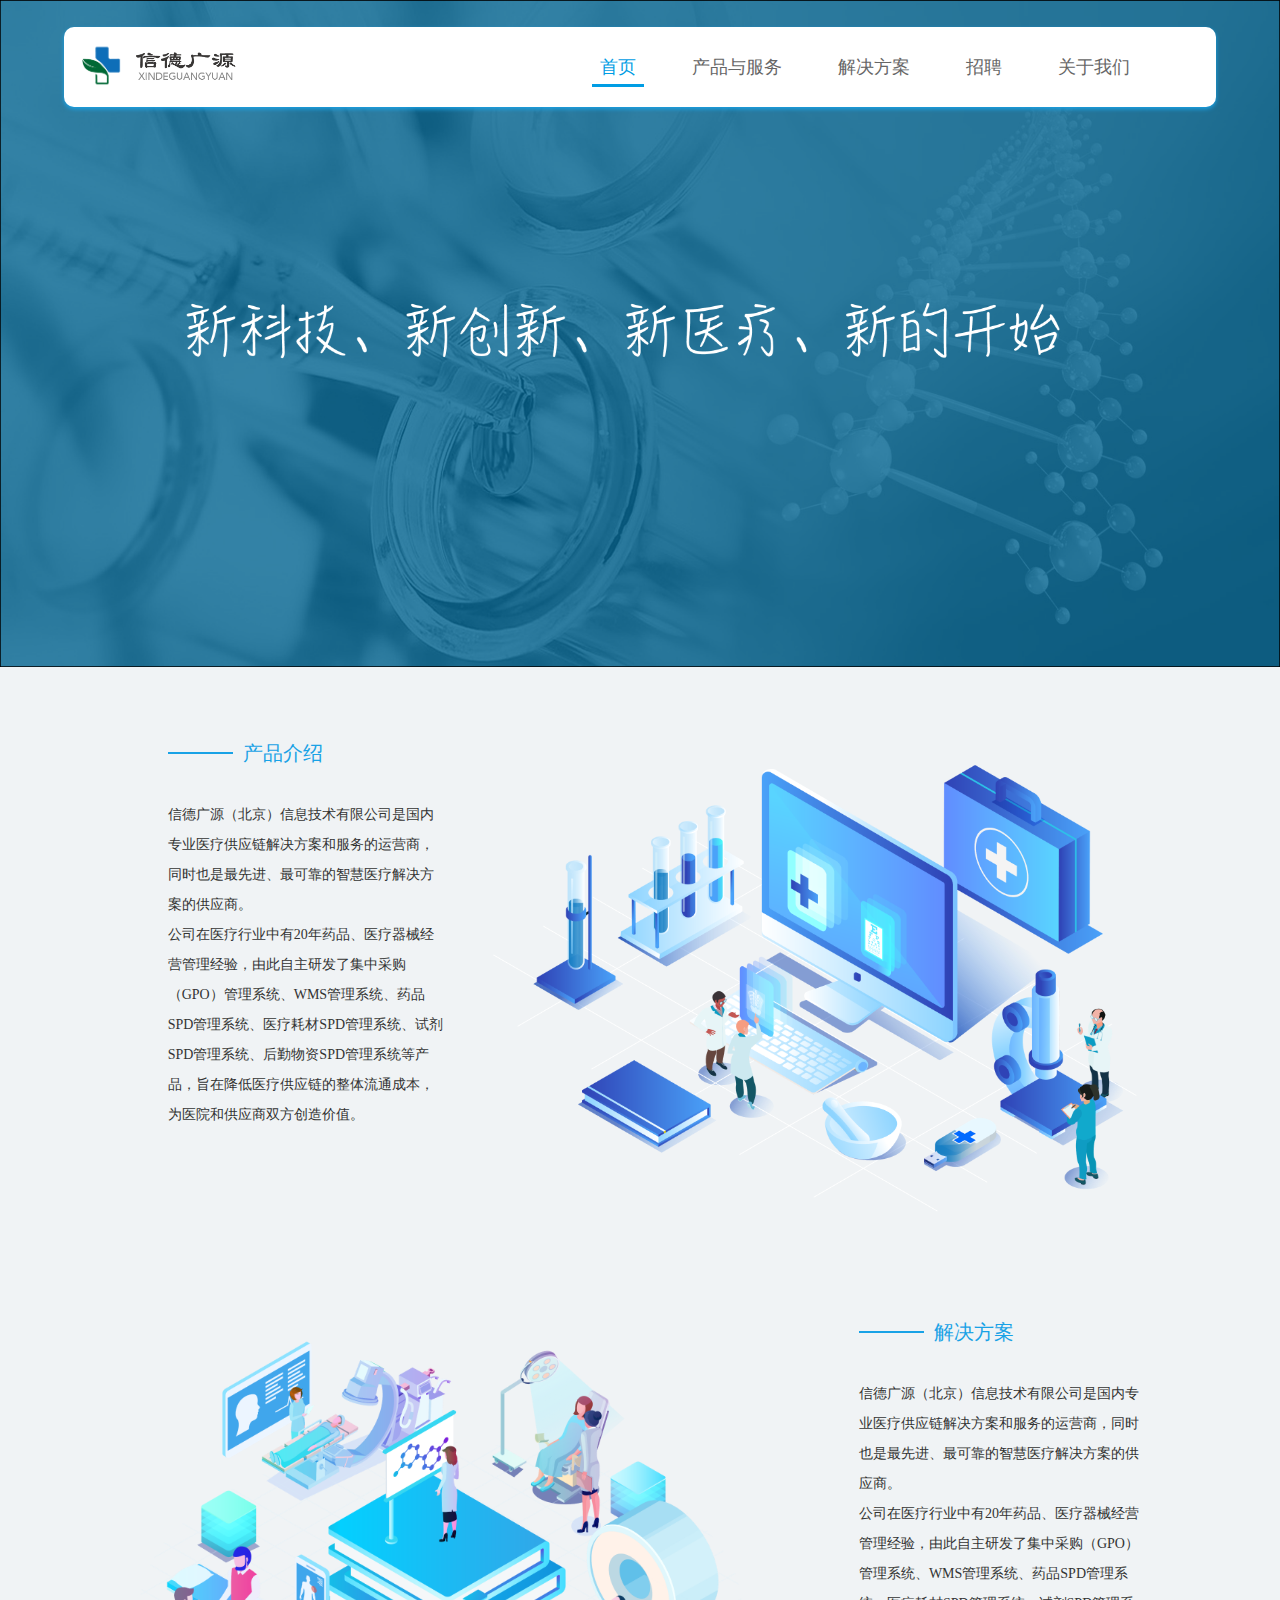
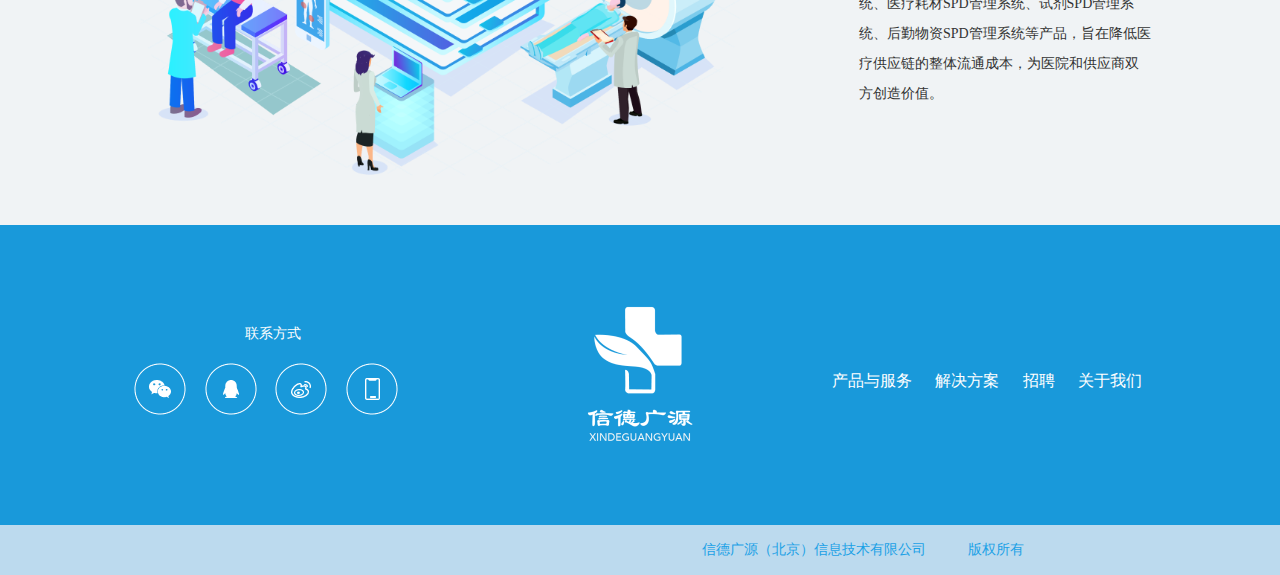
<file: html/index.html>
<!DOCTYPE html>
<html>
<head>
	<meta http-equiv="content-type" content="text/html; charset=UTF-8">
	<title>信德广源官网</title>
	<link href="../images/logo-ww.png" rel="SHORTCUT ICON" />
	<link rel="stylesheet" type="text/css" href="../css/common.css">
	<link rel="stylesheet" type="text/css" href="../css/index.css">
	<script type="text/javascript" src="../js/jquery.min.js"></script>
	<script type="text/javascript" src="../js/common.js"></script>
	<script type="text/javascript" src="../js/index.js"></script>
</head>
<body>
	<div class="common">
		<!-- banner -->
		<div class="index-banner">
			<img class="common-banner-logo" src="../images/banner.png">

			<div class="common-nav">
				<div class="common-nav-wwwlogo">
					<img src="../images/www-logo.png">
				</div>
				<div class="common-nav-logo">
					<!-- <img src="../images/logo-11@2x.png"> -->
					<img class="common-nav-logo-ww" src="../images/logo-ww.png">
					<img class="common-nav-logo-text" src="../images/logo-text.png">
				</div>
				
				<div class="common-nav-cont">
					<a class="common-nav-tip common-nav-tip--avtive" onclick="navClick(1)">首页</a>
					<span class="common-nav-tip productServices-nav" onclick="navClick(2)">
						<span>产品与服务</span>
						<ul class="productServices-list  productServices-list1">
							<li class="productServices-list-item">
								<a onclick="navClick(21)">医疗物资管理系统(SPD)</a>
							</li>
							<li class="productServices-list-item productServices-wuzhi">
								<a onclick="navClick(22)">物资供应链管理系统(GPO)</a>
							</li>
						</ul>
					</span>
					<span class="common-nav-tip productServices-nav" onclick="navClick(3)">
						<span>解决方案</span>
						<ul class="productServices-list productServices-list2">
							<li class="productServices-list-item">
								<a href="solution.html">数据分析方案</a>
							</li>
							<li class="productServices-list-item">
								<a href="yiSolution.html">一站式解决方案</a>
							</li>
							<li class="productServices-list-item">
								<a href="gongSolution.html">供应链平台解决方案</a>
							</li>
						</ul>
					</span>
					<a class="common-nav-tip" onclick="navClick(4)">招聘</a>
					<a class="common-nav-tip" onclick="navClick(5)">关于我们</a>
					<div style="clear: both;"></div>
				</div>
				<div style="clear: both;"></div>
			</div>
		</div>

		<!-- 内容部分 -->
		<div class="index-center">
			<div class="index-center-all" id="circle">
				<div class="top top-section-blur">
	        	<span class="is-bg"></span>

	      </div>
				<div class="index-center-top">
					<div class="index-center-left">
						<div class="index-center-left-titie"><span></span><b>产品介绍</b></div>
						<div>
							信德广源（北京）信息技术有限公司是国内专业医疗供应链解决方案和服务的运营商，同时也是最先进、最可靠的智慧医疗解决方案的供应商。
						</div>
						<div>
							公司在医疗行业中有20年药品、医疗器械经营管理经验，由此自主研发了集中采购（GPO）管理系统、WMS管理系统、药品SPD管理系统、医疗耗材SPD管理系统、试剂SPD管理系统、后勤物资SPD管理系统等产品，旨在降低医疗供应链的整体流通成本，为医院和供应商双方创造价值。
						</div>
					</div>
					<div class="index-center-right">
						<img src="../images/ing2.png">
					</div>

					<div style="clear: both;"></div>
				</div>
			
				<div class="index-center-top index-center-top2">
					<div class="index-center-right index-center-right2">
						<img src="../images/ing1.png">
					</div>

					<div class="index-center-left index-center-left2">
						<div class="index-center-left-titie"><span></span><b>解决方案</b></div>
						<div>
							信德广源（北京）信息技术有限公司是国内专业医疗供应链解决方案和服务的运营商，同时也是最先进、最可靠的智慧医疗解决方案的供应商。
						</div>
						<div>
							公司在医疗行业中有20年药品、医疗器械经营管理经验，由此自主研发了集中采购（GPO）管理系统、WMS管理系统、药品SPD管理系统、医疗耗材SPD管理系统、试剂SPD管理系统、后勤物资SPD管理系统等产品，旨在降低医疗供应链的整体流通成本，为医院和供应商双方创造价值。
						</div>
					</div>
					
					<div style="clear: both;"></div>
				</div>
			</div>
		<!-- 	<div class="infiltration-canvas" id="js-infiltration-canvas">
				<canvas width="1519.2" height="3279.16" style="width: 1519.2px; height: 3279.16px; opacity: 0.3;"></canvas>
			</div> -->
		</div>

		<!-- 页脚 -->
		<div class="common-contact">
			<div class="common-contact-left">
				<div class="common-contact-left-all">
					<div>联系方式</div>
					<img src="../images/wx.png" style="margin-left: 6px;">
					<img src="../images/qq.png">
					<img src="../images/wb.png">
					<img src="../images/sj.png">
				</div>
			
			</div>
			<div class="common-contact-center">
				<img src="../images/logo-12.png">
			</div>
			<div class="common-contact-right">
				<a class="common-contact-right-text" href="productServices.html">产品与服务</a>
				<a class="common-contact-right-text" href="solution.html">解决方案</a>
				<a class="common-contact-right-text" href="recruit.html">招聘</a>
				<a class="common-contact-right-text" href="aboutUs.html">关于我们</a>
			</div>
		</div>

		<div class="common-footer">
			<div class="common-footer-cont">信德广源（北京）信息技术有限公司<span style="visibility: hidden;">隱藏字</span>版权所有</div>
		</div>
	</div>
</body>
<script type="text/javascript">

 //获取按钮,  跟踪鼠标光标的移动位置。
   document.querySelector('#circle').onmousemove = (e) => {
      /* const x = e.pageX - e.target.offsetLeft
       const y = e.pageY - e.target.offsetTop
       // 设置属性  声明变量 在 css中  通过 var(定义变量名) 来使用
       e.target.style.setProperty('--x', x +'px')
       e.target.style.setProperty('--y', `${ y }px`)*/
       $('.top-section-blur').addClass('is-shown')
      
   }

</script>
</html>
</file>
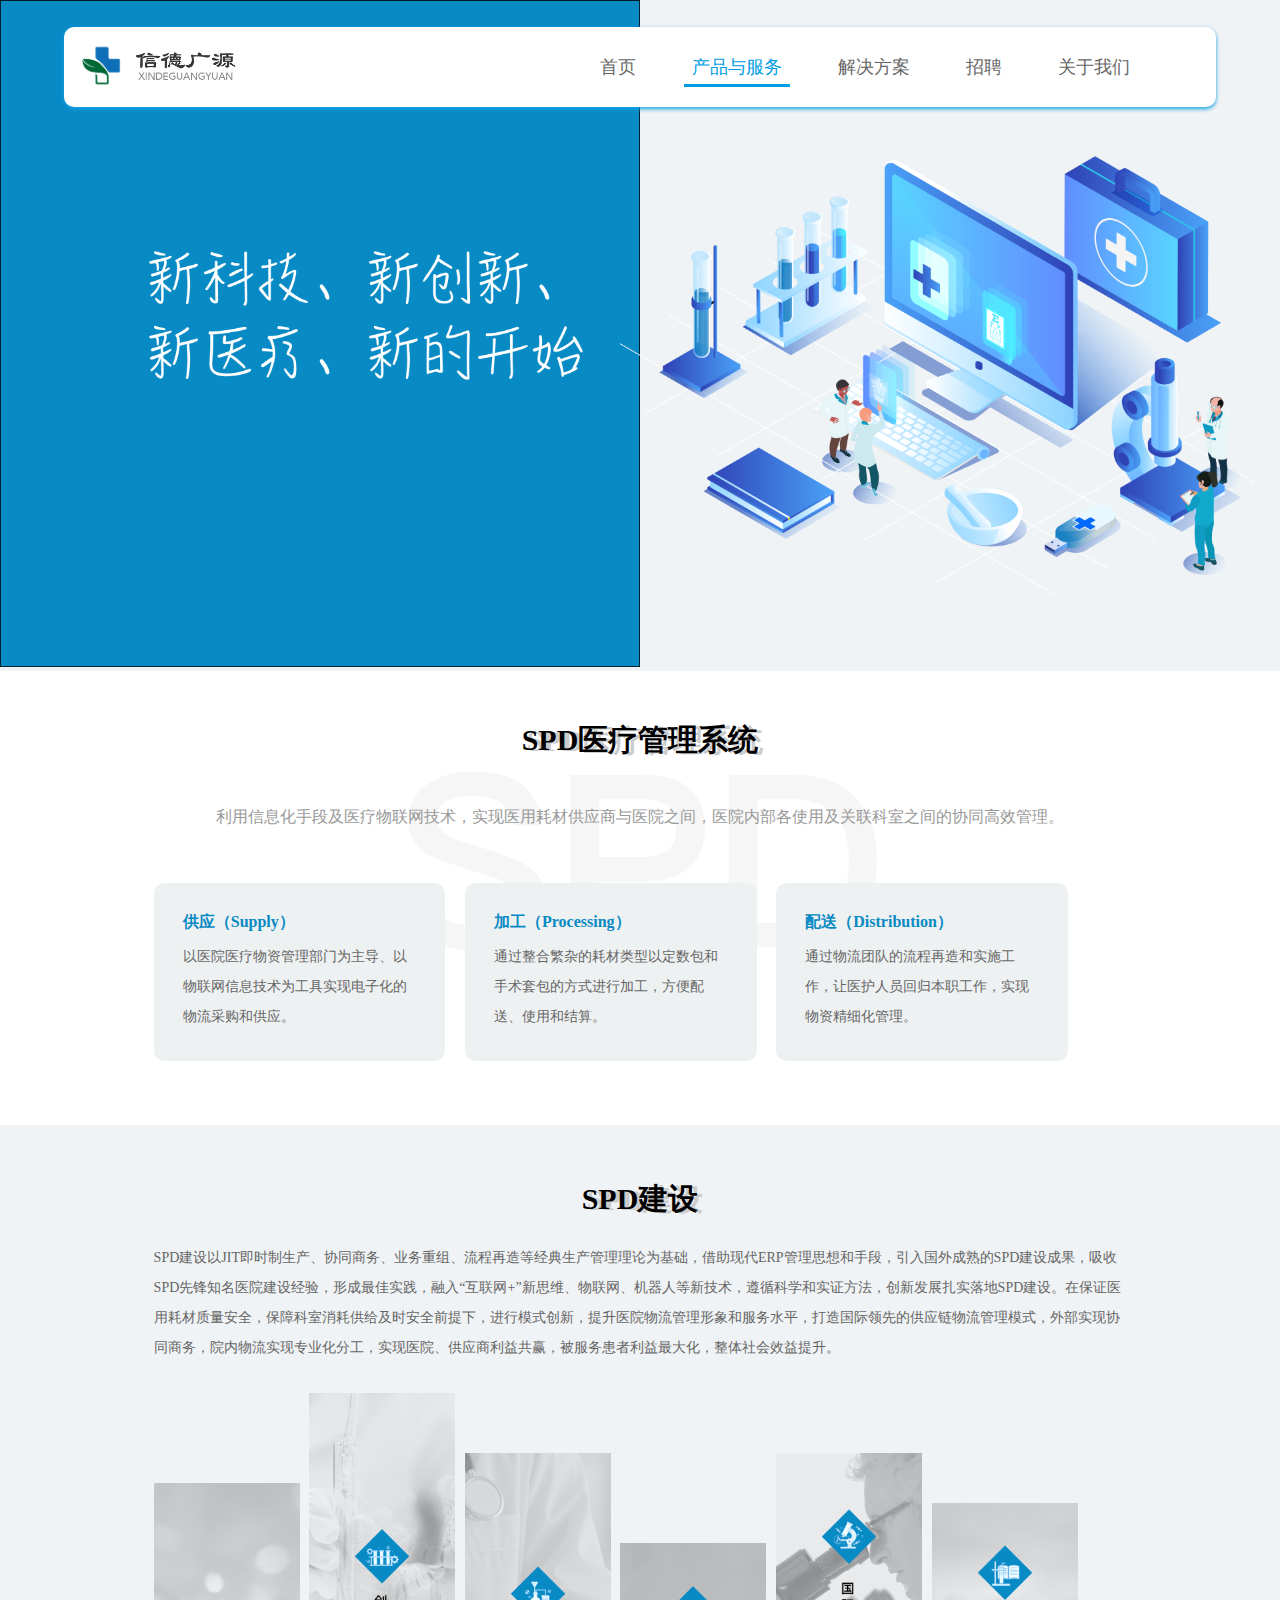
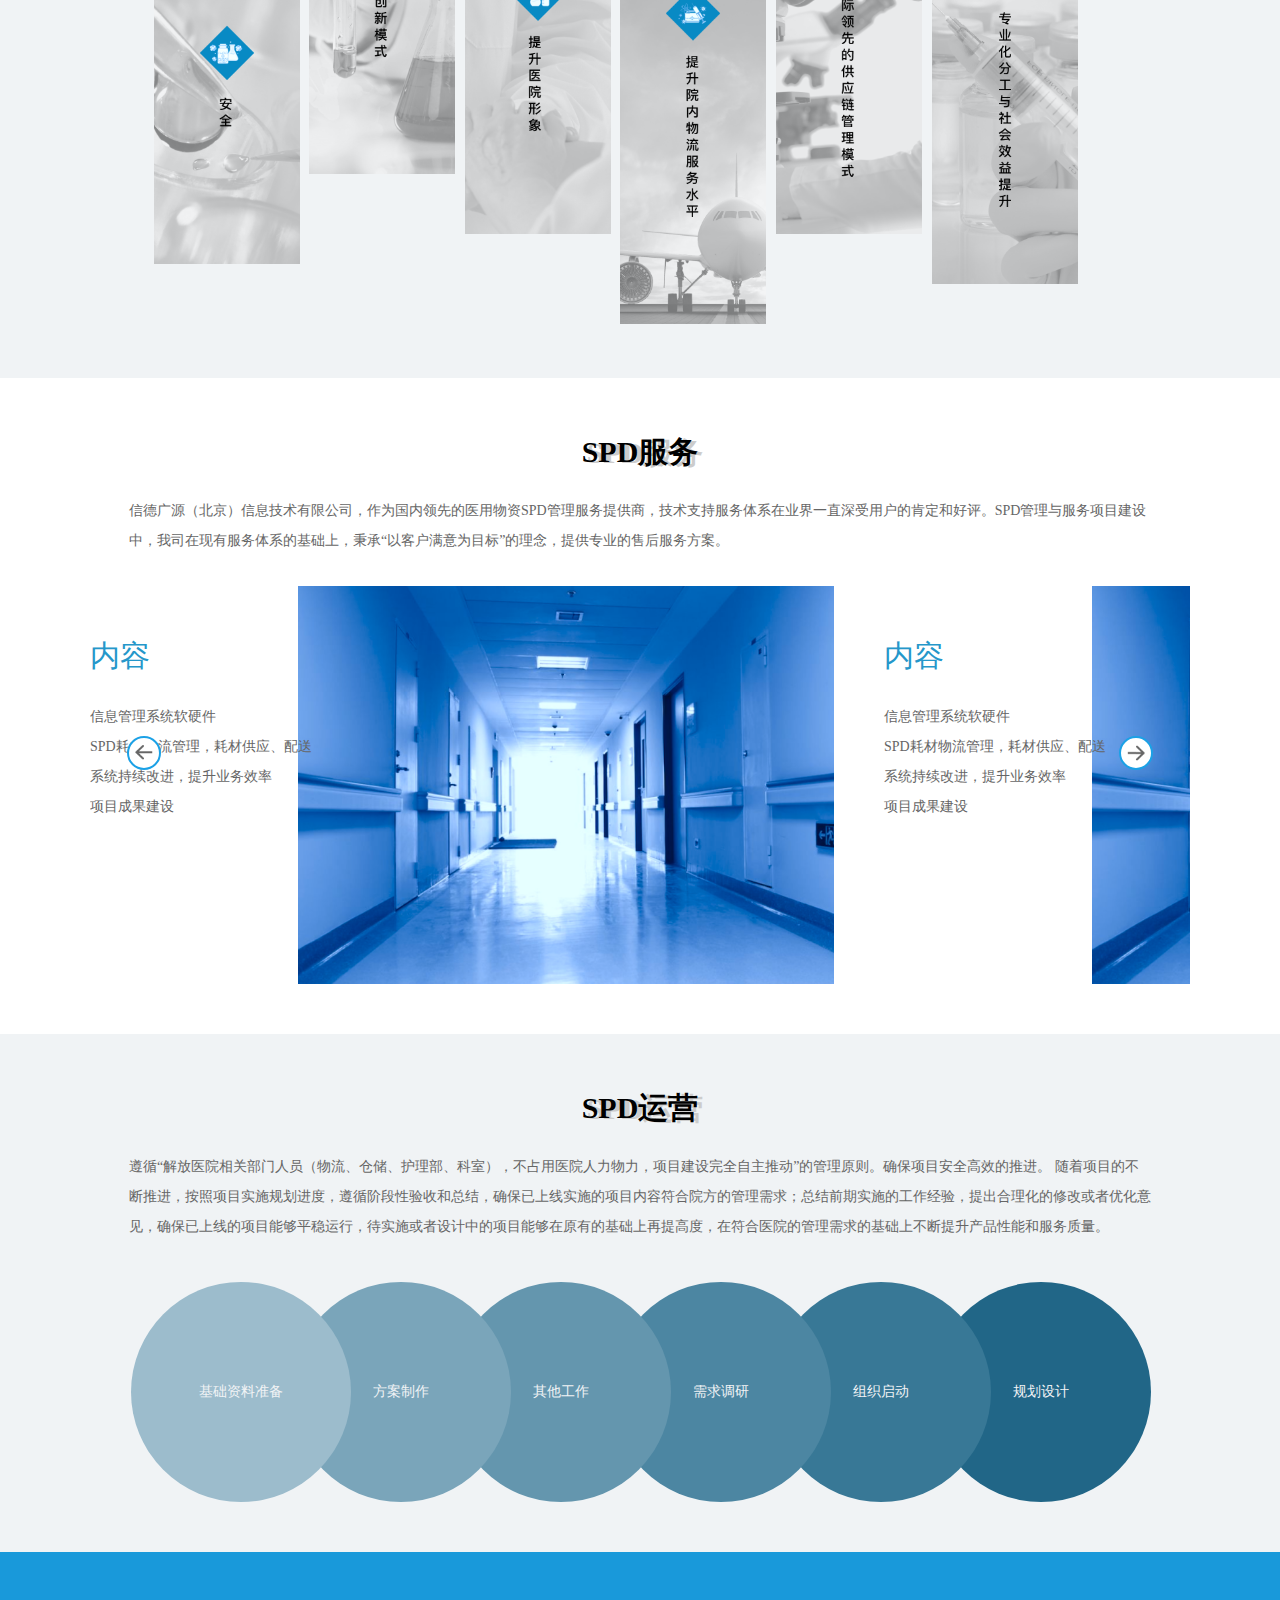
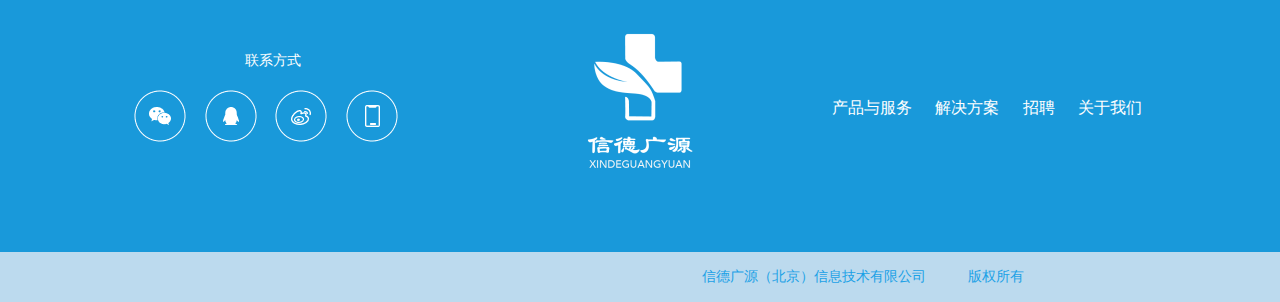
<file: html/productServices.html>
<!DOCTYPE html>
<html>
<head>
	<meta http-equiv="content-type" content="text/html; charset=UTF-8">
	<title>信德广源官网</title>
	<link href="../images/logo-ww.png" rel="SHORTCUT ICON" />
	<link rel="stylesheet" type="text/css" href="../css/common.css">
	<link rel="stylesheet" type="text/css" href="../css/productServices.css">
	<script type="text/javascript" src="../js/jquery.min.js"></script>
	<script type="text/javascript" src="../js/common.js"></script>
	<script type="text/javascript" src="../js/productServices.js"></script>
</head>
<body>
	<div class="common">
		<!-- banner -->
		<div class="productServices-banner">
			<img class="common-banner-logo" src="../images/pBan.png">

			<div class="common-nav">
				<div class="common-nav-wwwlogo">
					<img src="../images/www-logo.png">
				</div>
				<div class="common-nav-logo">
					<!-- <img src="../images/logo-11@2x.png"> -->
					<img class="common-nav-logo-ww" src="../images/logo-ww.png">
					<img class="common-nav-logo-text" src="../images/logo-text.png">
				</div>

				<div class="common-nav-cont">
					<a class="common-nav-tip" onclick="navClick(1)">首页</a>
					<span class="common-nav-tip productServices-nav common-nav-tip--avtive" onclick="navClick(2)">
						<span>产品与服务</span>
						<ul class="productServices-list productServices-list1">
							<li class="productServices-list-item productServices-list-item--active">
								<a onclick="navClick(21)">医疗物资管理系统(SPD)</a>
							</li>
							<li class="productServices-list-item productServices-wuzhi">
								<a onclick="navClick(22)">物资供应链管理系统(GPO)</a>
							</li>
						</ul>
					</span>
					<span class="common-nav-tip productServices-nav" onclick="navClick(3)">
						<span>解决方案</span>
						<ul class="productServices-list productServices-list2">
							<li class="productServices-list-item">
								<a href="solution.html">数据分析方案</a>
							</li>
							<li class="productServices-list-item">
								<a href="yiSolution.html">一站式解决方案</a>
							</li>
							<li class="productServices-list-item">
								<a href="gongSolution.html">供应链平台解决方案</a>
							</li>
						</ul>
					</span>
					<a class="common-nav-tip" onclick="navClick(4)">招聘</a>
					<a class="common-nav-tip" onclick="navClick(5)">关于我们</a>
					<div style="clear: both;"></div>
				</div>
				<div style="clear: both;"></div>
			</div>
		</div>

		<!-- 内容部分 -->
		<div class="productServices-center">
			<div class="productServices-top">
				<img class="productServices-top-img" src="../images/SPD.png">
				<div class="productServices-top-text">
					<div class="productServices-top-title">SPD医疗管理系统</div>
					<div class="productServices-top-xiaott">
						利用信息化手段及医疗物联网技术，实现医用耗材供应商与医院之间，医院内部各使用及关联科室之间的协同高效管理。
					</div>
					<div class="productServices-top-ff">
						<div class="productServices-top-xx">
							<div class="productServices-top-bl">供应（Supply）</div>
							<div class="productServices-top-blxx">以医院医疗物资管理部门为主导、以物联网信息技术为工具实现电子化的物流采购和供应。</div>
						</div>

						<div class="productServices-top-xx">
							<div class="productServices-top-bl">加工（Processing） </div>
							<div class="productServices-top-blxx">通过整合繁杂的耗材类型以定数包和手术套包的方式进行加工，方便配送、使用和结算。</div>
						</div>

						<div class="productServices-top-xx">
							<div class="productServices-top-bl">配送（Distribution）</div>
							<div class="productServices-top-blxx">通过物流团队的流程再造和实施工作，让医护人员回归本职工作，实现物资精细化管理。</div>
						</div>
						<div style="clear: both;"></div>
					</div>
				</div>
			</div>

			<div class="productServices-send">
				<div class="productServices-top-title">SPD建设</div>
				<div class="productServices-send-text">
					SPD建设以JIT即时制生产、协同商务、业务重组、流程再造等经典生产管理理论为基础，借助现代ERP管理思想和手段，引入国外成熟的SPD建设成果，吸收SPD先锋知名医院建设经验，形成最佳实践，融入“互联网+”新思维、物联网、机器人等新技术，遵循科学和实证方法，创新发展扎实落地SPD建设。在保证医用耗材质量安全，保障科室消耗供给及时安全前提下，进行模式创新，提升医院物流管理形象和服务水平，打造国际领先的供应链物流管理模式，外部实现协同商务，院内物流实现专业化分工，实现医院、供应商利益共赢，被服务患者利益最大化，整体社会效益提升。
				</div>
				<div class="productServices-send-imgs">
					<div class="productServices-send-item productServices-send-item1">
						<img src="../images/gray-an.png">
						
					</div>
					<div class="productServices-send-item productServices-send-item2">
						<img src="../images/gray-ch.png">
						
					</div>
					<div class="productServices-send-item productServices-send-item3">
						<img src="../images/gray-ti.png">
						
					</div>
					<div class="productServices-send-item productServices-send-item4">
						<img src="../images/gray-nei.png">
						
					</div>
					<div class="productServices-send-item productServices-send-item5">
						<img src="../images/gray-guo.png">
						
					</div>
					<div class="productServices-send-item productServices-send-item6">
						<img src="../images/gray-zhuan.png">
						
					</div>

					<div style="clear: both;"></div>
				</div>
			</div>

			<div class="productServices-three">
				<div class="productServices-top-title">SPD服务</div>
				<div class="productServices-three-text">
					信德广源（北京）信息技术有限公司，作为国内领先的医用物资SPD管理服务提供商，技术支持服务体系在业界一直深受用户的肯定和好评。SPD管理与服务项目建设中，我司在现有服务体系的基础上，秉承“以客户满意为目标”的理念，提供专业的售后服务方案。
				</div>
				<div class="productServices-three-bo">
					<div class="left">
						<img src="../images/left.png">
					</div>
					<div class="productServices-three-all">
						<div class="productServices-three-all-item">
							<div class="productServices-three-left">
								<div class="productServices-three-left-tt">内容</div>
								<div class="productServices-three-left-ss">信息管理系统软硬件</div>
								<div class="productServices-three-left-ss">SPD耗材物流管理，耗材供应、配送</div>
								<div class="productServices-three-left-ss">系统持续改进，提升业务效率</div>
								<div class="productServices-three-left-ss">项目成果建设</div>
							</div>
							<div class="productServices-three-right">
								<img src="../images/image45.png">
							</div>
						</div>

						<div class="productServices-three-all-item">
							<div class="productServices-three-left">
								<div class="productServices-three-left-tt">内容</div>
								<div class="productServices-three-left-ss">信息管理系统软硬件</div>
								<div class="productServices-three-left-ss">SPD耗材物流管理，耗材供应、配送</div>
								<div class="productServices-three-left-ss">系统持续改进，提升业务效率</div>
								<div class="productServices-three-left-ss">项目成果建设</div>
							</div>
							<div class="productServices-three-right">
								<img src="../images/image45.png">
							</div>
						</div>

						<div class="productServices-three-all-item">
							<div class="productServices-three-left">
									<div class="productServices-three-left-tt">内容</div>
									<div class="productServices-three-left-ss">信息管理系统软硬件</div>
									<div class="productServices-three-left-ss">SPD耗材物流管理，耗材供应、配送</div>
									<div class="productServices-three-left-ss">系统持续改进，提升业务效率</div>
									<div class="productServices-three-left-ss">项目成果建设</div>
							</div>
							<div class="productServices-three-right">
								<img src="../images/image45.png">
							</div>
						</div>

						<div style="clear: both;"></div>
					</div>
					<div class="right">
						<img src="../images/right.png">
					</div>
				</div>
			</div>

			<div class="productServices-four">
				<div class="productServices-top-title">SPD运营</div>
				<div class="productServices-three-text">
				遵循“解放医院相关部门人员（物流、仓储、护理部、科室），不占用医院人力物力，项目建设完全自主推动”的管理原则。确保项目安全高效的推进。
随着项目的不断推进，按照项目实施规划进度，遵循阶段性验收和总结，确保已上线实施的项目内容符合院方的管理需求；总结前期实施的工作经验，提出合理化的修改或者优化意见，确保已上线的项目能够平稳运行，待实施或者设计中的项目能够在原有的基础上再提高度，在符合医院的管理需求的基础上不断提升产品性能和服务质量。
				</div>
				<div class="productServices-four-qq">
					<div class="productServices-four-text productServices-four-text1">基础资料准备</div>
					<div class="productServices-four-text productServices-four-text2">方案制作</div>
					<div class="productServices-four-text productServices-four-text3">其他工作</div>
					<div class="productServices-four-text productServices-four-text4">需求调研</div>
					<div class="productServices-four-text productServices-four-text5">组织启动</div>
					<div class="productServices-four-text productServices-four-text6">规划设计</div>
					<div style="clear: both;"></div>
				</div>
			</div>
		</div>

		<!-- 页脚 -->
		<div class="common-contact">
			<div class="common-contact-left">
				<div class="common-contact-left-all">
					<div>联系方式</div>
					<img src="../images/wx.png" style="margin-left: 6px;">
					<img src="../images/qq.png">
					<img src="../images/wb.png">
					<img src="../images/sj.png">
				</div>
			
			</div>
			<div class="common-contact-center">
				<img src="../images/logo-12.png">
			</div>
			<div class="common-contact-right">
				<a class="common-contact-right-text" href="productServices.html">产品与服务</a>
				<a class="common-contact-right-text" href="solution.html">解决方案</a>
				<a class="common-contact-right-text" href="recruit.html">招聘</a>
				<a class="common-contact-right-text" href="aboutUs.html">关于我们</a>
			</div>
		</div>

		<div class="common-footer">
			<div class="common-footer-cont">信德广源（北京）信息技术有限公司<span style="visibility: hidden;">隱藏字</span>版权所有</div>
		</div>
	</div>
</body>
</html>
</file>
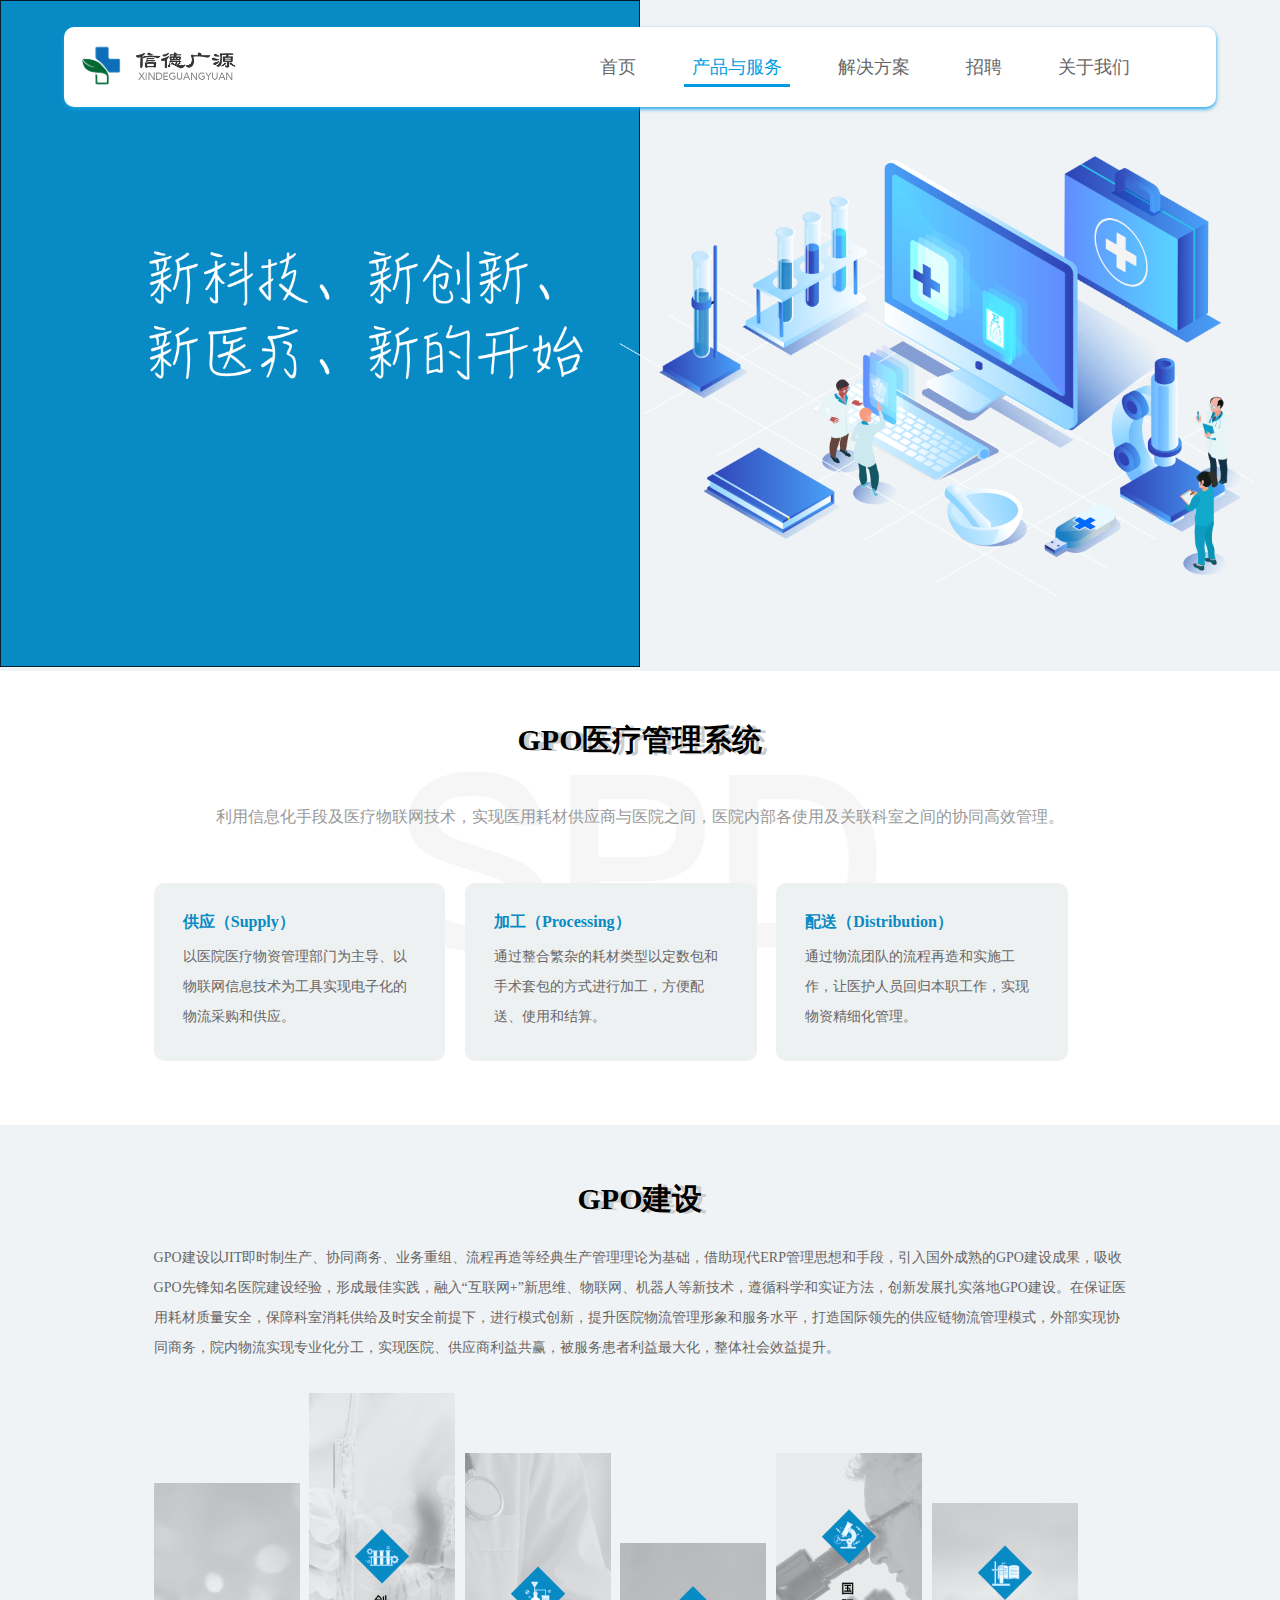
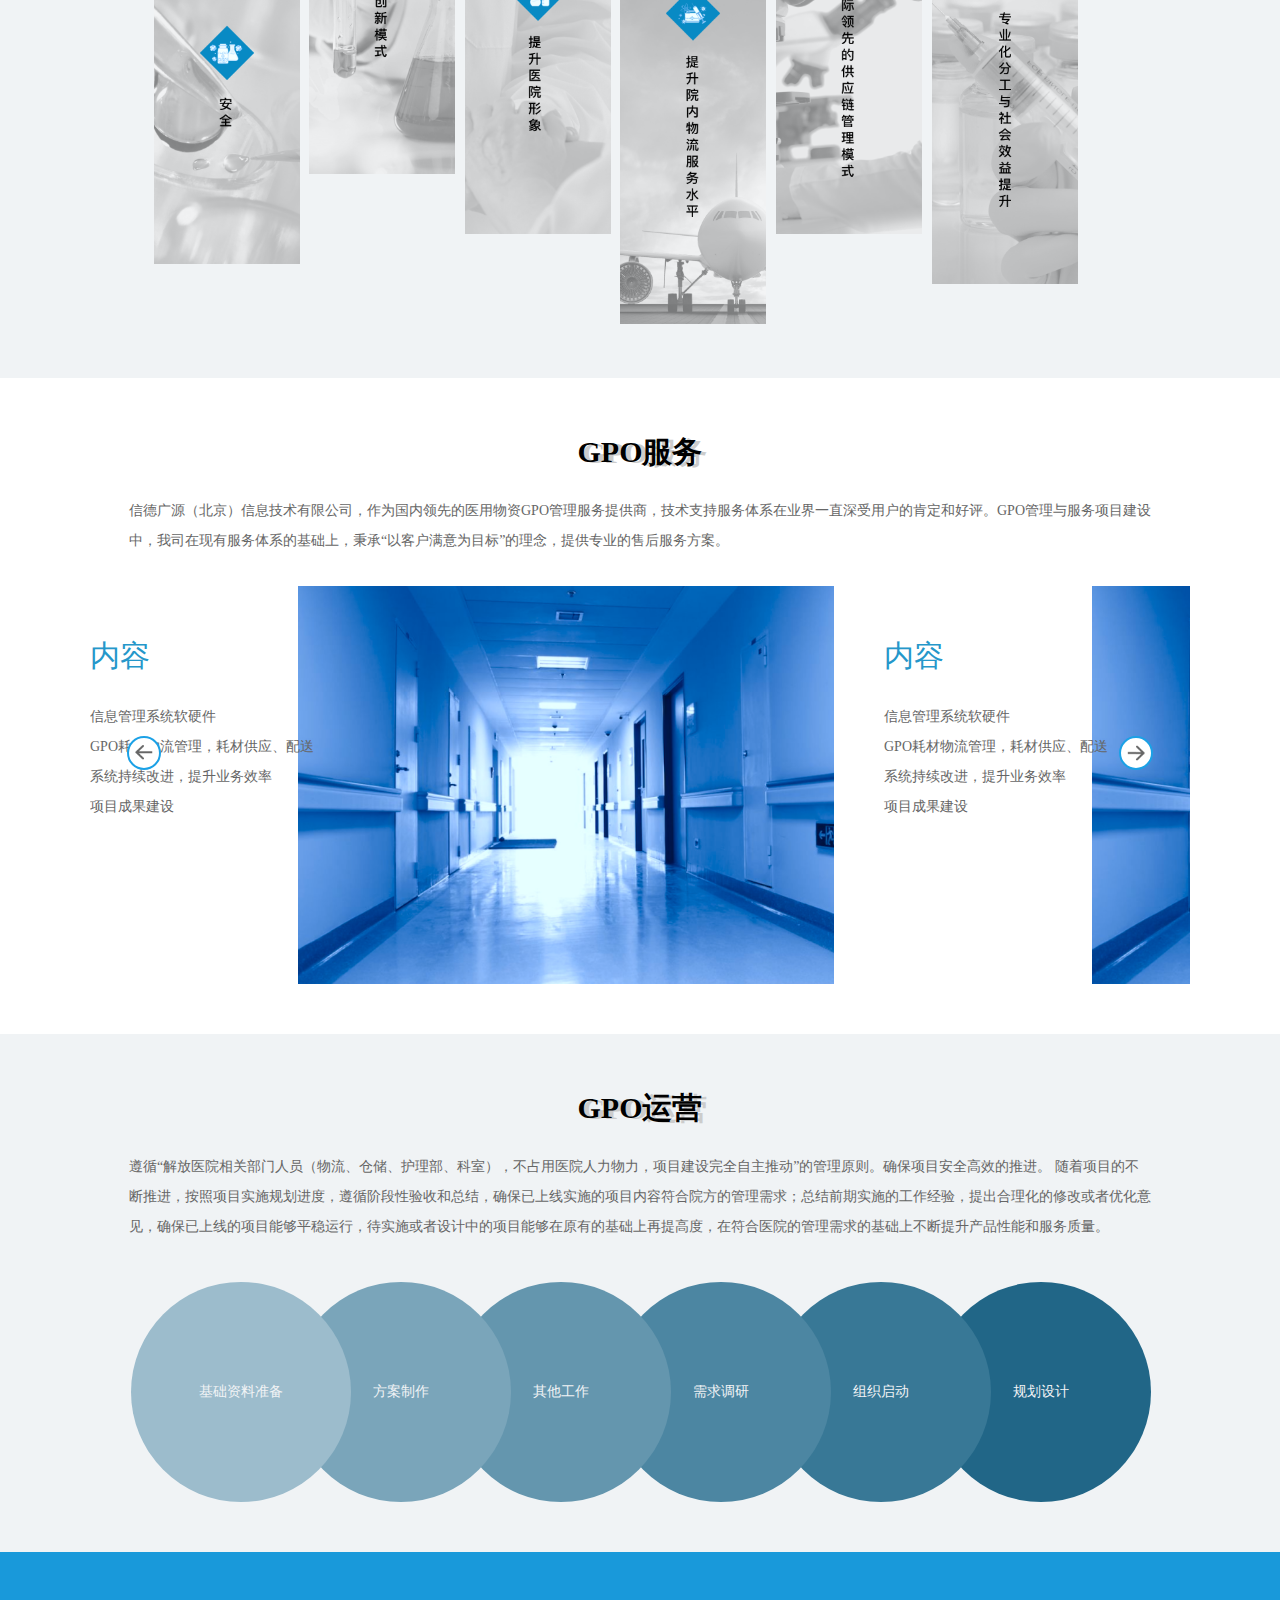
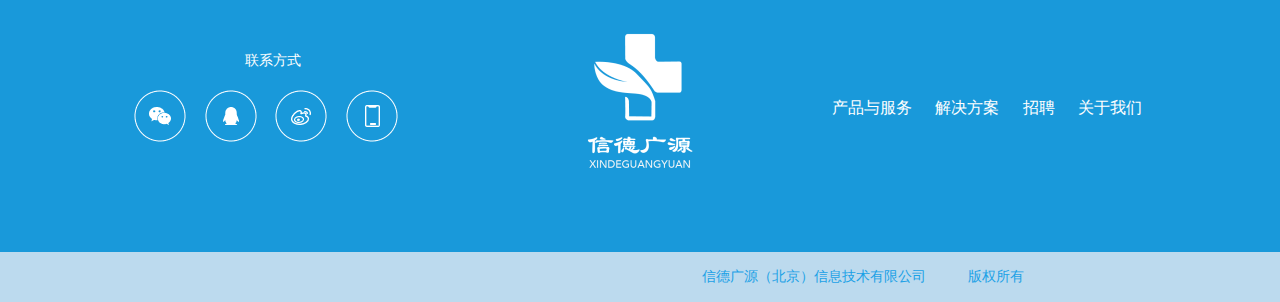
<file: html/wuzhi.html>
<!DOCTYPE html>
<html>
<head>
	<meta http-equiv="content-type" content="text/html; charset=UTF-8">
	<title>信德广源官网</title>
	<link href="../images/logo-ww.png" rel="SHORTCUT ICON" />
	<link rel="stylesheet" type="text/css" href="../css/common.css">
	<link rel="stylesheet" type="text/css" href="../css/wuzhi.css">
	<script type="text/javascript" src="../js/jquery.min.js"></script>
	<script type="text/javascript" src="../js/common.js"></script>
	<script type="text/javascript" src="../js/wuzhi.js"></script>
</head>
<body>
	<div class="common">
		<!-- banner -->
		<div class="wuzhi-banner">
			<img class="common-banner-logo" src="../images/pBan.png">

			<div class="common-nav">
				<div class="common-nav-wwwlogo">
					<img src="../images/www-logo.png">
				</div>
				<div class="common-nav-logo">
					<!-- <img src="../images/logo-11@2x.png"> -->
					<img class="common-nav-logo-ww" src="../images/logo-ww.png">
					<img class="common-nav-logo-text" src="../images/logo-text.png">
				</div>

				<div class="common-nav-cont">
					<a class="common-nav-tip" onclick="navClick(1)">首页</a>
					<span class="common-nav-tip productServices-nav common-nav-tip--avtive" onclick="navClick(2)">
						<span>产品与服务</span>
						<ul class="productServices-list productServices-list1">
							<li class="productServices-list-item">
								<a onclick="navClick(21)">医疗物资管理系统(SPD)</a>
							</li>
							<li class="productServices-list-item productServices-list-item--active">
								<a onclick="navClick(22)">物资供应链管理系统(GPO)</a>
							</li>
						</ul>
					</span>
					<span class="common-nav-tip productServices-nav" onclick="navClick(3)">
						<span>解决方案</span>
						<ul class="productServices-list productServices-list2">
							<li class="productServices-list-item">
								<a href="solution.html">数据分析方案</a>
							</li>
							<li class="productServices-list-item">
								<a href="yiSolution.html">一站式解决方案</a>
							</li>
							<li class="productServices-list-item">
								<a href="gongSolution.html">供应链平台解决方案</a>
							</li>
						</ul>
					</span>
					<a class="common-nav-tip" onclick="navClick(4)">招聘</a>
					<a class="common-nav-tip" onclick="navClick(5)">关于我们</a>
					<div style="clear: both;"></div>
				</div>
				<div style="clear: both;"></div>
			</div>
		</div>

		<!-- 内容部分 -->
		<div class="wuzhi-center">
			<div class="wuzhi-top">
				<img class="wuzhi-top-img" src="../images/SPD.png">
				<div class="wuzhi-top-text">
					<div class="wuzhi-top-title">GPO医疗管理系统</div>
					<div class="wuzhi-top-xiaott">
						利用信息化手段及医疗物联网技术，实现医用耗材供应商与医院之间，医院内部各使用及关联科室之间的协同高效管理。
					</div>
					<div class="wuzhi-top-ff">
						<div class="wuzhi-top-xx">
							<div class="wuzhi-top-bl">供应（Supply）</div>
							<div class="wuzhi-top-blxx">以医院医疗物资管理部门为主导、以物联网信息技术为工具实现电子化的物流采购和供应。</div>
						</div>

						<div class="wuzhi-top-xx">
							<div class="wuzhi-top-bl">加工（Processing） </div>
							<div class="wuzhi-top-blxx">通过整合繁杂的耗材类型以定数包和手术套包的方式进行加工，方便配送、使用和结算。</div>
						</div>

						<div class="wuzhi-top-xx">
							<div class="wuzhi-top-bl">配送（Distribution）</div>
							<div class="wuzhi-top-blxx">通过物流团队的流程再造和实施工作，让医护人员回归本职工作，实现物资精细化管理。</div>
						</div>
						<div style="clear: both;"></div>
					</div>
				</div>
			</div>

			<div class="wuzhi-send">
				<div class="wuzhi-top-title">GPO建设</div>
				<div class="wuzhi-send-text">
					GPO建设以JIT即时制生产、协同商务、业务重组、流程再造等经典生产管理理论为基础，借助现代ERP管理思想和手段，引入国外成熟的GPO建设成果，吸收GPO先锋知名医院建设经验，形成最佳实践，融入“互联网+”新思维、物联网、机器人等新技术，遵循科学和实证方法，创新发展扎实落地GPO建设。在保证医用耗材质量安全，保障科室消耗供给及时安全前提下，进行模式创新，提升医院物流管理形象和服务水平，打造国际领先的供应链物流管理模式，外部实现协同商务，院内物流实现专业化分工，实现医院、供应商利益共赢，被服务患者利益最大化，整体社会效益提升。
				</div>
				<div class="wuzhi-send-imgs">
					<div class="wuzhi-send-item wuzhi-send-item1">
						<img src="../images/gray-an.png">
						
					</div>
					<div class="wuzhi-send-item wuzhi-send-item2">
						<img src="../images/gray-ch.png">
						
					</div>
					<div class="wuzhi-send-item wuzhi-send-item3">
						<img src="../images/gray-ti.png">
						
					</div>
					<div class="wuzhi-send-item wuzhi-send-item4">
						<img src="../images/gray-nei.png">
						
					</div>
					<div class="wuzhi-send-item wuzhi-send-item5">
						<img src="../images/gray-guo.png">
						
					</div>
					<div class="wuzhi-send-item wuzhi-send-item6">
						<img src="../images/gray-zhuan.png">
						
					</div>

					<div style="clear: both;"></div>
				</div>
			</div>

			<div class="wuzhi-three">
				<div class="wuzhi-top-title">GPO服务</div>
				<div class="wuzhi-three-text">
					信德广源（北京）信息技术有限公司，作为国内领先的医用物资GPO管理服务提供商，技术支持服务体系在业界一直深受用户的肯定和好评。GPO管理与服务项目建设中，我司在现有服务体系的基础上，秉承“以客户满意为目标”的理念，提供专业的售后服务方案。
				</div>
				<div class="wuzhi-three-bo">
					<div class="left">
						<img src="../images/left.png">
					</div>
					<div class="wuzhi-three-all">
						<div class="wuzhi-three-all-item">
							<div class="wuzhi-three-left">
								<div class="wuzhi-three-left-tt">内容</div>
								<div class="wuzhi-three-left-ss">信息管理系统软硬件</div>
								<div class="wuzhi-three-left-ss">GPO耗材物流管理，耗材供应、配送</div>
								<div class="wuzhi-three-left-ss">系统持续改进，提升业务效率</div>
								<div class="wuzhi-three-left-ss">项目成果建设</div>
							</div>
							<div class="wuzhi-three-right">
								<img src="../images/image45.png">
							</div>
						</div>

						<div class="wuzhi-three-all-item">
							<div class="wuzhi-three-left">
								<div class="wuzhi-three-left-tt">内容</div>
								<div class="wuzhi-three-left-ss">信息管理系统软硬件</div>
								<div class="wuzhi-three-left-ss">GPO耗材物流管理，耗材供应、配送</div>
								<div class="wuzhi-three-left-ss">系统持续改进，提升业务效率</div>
								<div class="wuzhi-three-left-ss">项目成果建设</div>
							</div>
							<div class="wuzhi-three-right">
								<img src="../images/image45.png">
							</div>
						</div>

						<div class="wuzhi-three-all-item">
							<div class="wuzhi-three-left">
									<div class="wuzhi-three-left-tt">内容</div>
									<div class="wuzhi-three-left-ss">信息管理系统软硬件</div>
									<div class="wuzhi-three-left-ss">GPO耗材物流管理，耗材供应、配送</div>
									<div class="wuzhi-three-left-ss">系统持续改进，提升业务效率</div>
									<div class="wuzhi-three-left-ss">项目成果建设</div>
							</div>
							<div class="wuzhi-three-right">
								<img src="../images/image45.png">
							</div>
						</div>

						<div style="clear: both;"></div>
					</div>
					<div class="right">
						<img src="../images/right.png">
					</div>
				</div>
			</div>

			<div class="wuzhi-four">
				<div class="wuzhi-top-title">GPO运营</div>
				<div class="wuzhi-three-text">
				遵循“解放医院相关部门人员（物流、仓储、护理部、科室），不占用医院人力物力，项目建设完全自主推动”的管理原则。确保项目安全高效的推进。
随着项目的不断推进，按照项目实施规划进度，遵循阶段性验收和总结，确保已上线实施的项目内容符合院方的管理需求；总结前期实施的工作经验，提出合理化的修改或者优化意见，确保已上线的项目能够平稳运行，待实施或者设计中的项目能够在原有的基础上再提高度，在符合医院的管理需求的基础上不断提升产品性能和服务质量。
				</div>
				<div class="wuzhi-four-qq">
					<div class="wuzhi-four-text wuzhi-four-text1">基础资料准备</div>
					<div class="wuzhi-four-text wuzhi-four-text2">方案制作</div>
					<div class="wuzhi-four-text wuzhi-four-text3">其他工作</div>
					<div class="wuzhi-four-text wuzhi-four-text4">需求调研</div>
					<div class="wuzhi-four-text wuzhi-four-text5">组织启动</div>
					<div class="wuzhi-four-text wuzhi-four-text6">规划设计</div>
					<div style="clear: both;"></div>
				</div>
			</div>
		</div>

		<!-- 页脚 -->
		<div class="common-contact">
			<div class="common-contact-left">
				<div class="common-contact-left-all">
					<div>联系方式</div>
					<img src="../images/wx.png" style="margin-left: 6px;">
					<img src="../images/qq.png">
					<img src="../images/wb.png">
					<img src="../images/sj.png">
				</div>
			
			</div>
			<div class="common-contact-center">
				<img src="../images/logo-12.png">
			</div>
			<div class="common-contact-right">
				<a class="common-contact-right-text" href="productServices.html">产品与服务</a>
				<a class="common-contact-right-text" href="solution.html">解决方案</a>
				<a class="common-contact-right-text" href="recruit.html">招聘</a>
				<a class="common-contact-right-text" href="aboutUs.html">关于我们</a>
			</div>
		</div>

		<div class="common-footer">
			<div class="common-footer-cont">信德广源（北京）信息技术有限公司<span style="visibility: hidden;">隱藏字</span>版权所有</div>
		</div>
	</div>
</body>
</html>
</file>
<file: css/common.css>
*{
	margin: 0;
	padding: 0;
}
body {
	margin: 0;
	padding: 0;
	font-size: 14px;
	color:#666666;
}
html{
	background-color: #f0f3f5;
}
html, body { 
	height: 100%; 
}
ul {
  list-style: none;
  padding: 0;
  margin: 0;
}

a{
	color: #666666;
	text-decoration: none;
}
.common{
	height: 100%;
}
div,span,ul,li{
    cursor: pointer;
}
.common-nav{
  z-index: 1000;		
	width: 90%;
	height: 80px;
	background: #FFFFFF;
	box-shadow: 0px 2px 4px #19A2E6;
	border-radius: 10px;
  position: absolute;
  top: 27px;
  margin-left: -45%;
  left: 50%;
  transition: border-radius 0.3s cubic-bezier(0.06, 0.01, 0, 0.99), width 0.5s cubic-bezier(0.06, 0.01, 0, 0.99) 0.4s, background 0.8s cubic-bezier(0.06, 0.01, 0, 0.99);
}
.common-banner-logo{
	/*height: 100%;*/
	width: 100%;
	background-size: cover;
}
.is-being-scrolled {
    width: 80px;
    background-color: #1999DA;
    border-radius: 50%;
    overflow: hidden;
    -webkit-transition: border-radius 0.3s cubic-bezier(0.06, 0.01, 0, 0.99) 0.7s, width 0.7s cubic-bezier(0.06, 0.01, 0, 0.99), background 0.3s cubic-bezier(0.06, 0.01, 0, 0.99) 0.7s;
    transition: border-radius 0.3s cubic-bezier(0.06, 0.01, 0, 0.99) 0.7s, width 0.7s cubic-bezier(0.06, 0.01, 0, 0.99), background 0.3s cubic-bezier(0.06, 0.01, 0, 0.99) 0.7s;
}
.common-nav-wwwlogo {
    width: 80px;
    height: 80px;
    background-color: #1999DA;
    border-radius: 50%;
    overflow: hidden;
    display: none;
    -webkit-transition: border-radius 0.3s cubic-bezier(0.06, 0.01, 0, 0.99) 0.7s, width 0.7s cubic-bezier(0.06, 0.01, 0, 0.99), background 0.3s cubic-bezier(0.06, 0.01, 0, 0.99) 0.7s;
    transition: border-radius 0.3s cubic-bezier(0.06, 0.01, 0, 0.99) 0.7s, width 0.7s cubic-bezier(0.06, 0.01, 0, 0.99), background 0.3s cubic-bezier(0.06, 0.01, 0, 0.99) 0.7s;
}
.common-nav-logo-ww {
    height: 100%;
    float: left;
   
    fill: #1999DA;
    -webkit-transition: fill 1s cubic-bezier(0.06, 0.01, 0, 0.99);
    transition: fill 1s cubic-bezier(0.06, 0.01, 0, 0.99);
}
.common-nav-wwwlogo img {
  height: 100%;
  width: 100%;
  margin-top: 3px;

  fill: #fff;
  -webkit-transition: fill 0.5s cubic-bezier(0.06, 0.01, 0, 0.99) 1s;
  transition: fill 0.5s cubic-bezier(0.06, 0.01, 0, 0.99) 1s;
}

.common-nav.is-being-scrolled .common-nav-logo-textactive{
	opacity: 0;
  -webkit-transition: opacity 0.3s cubic-bezier(0.06, 0.01, 0, 0.99);
  transition: opacity 0.3s cubic-bezier(0.06, 0.01, 0, 0.99);
  pointer-events: none;
}
.common-nav.is-being-scrolled .common-nav-cont{
  opacity: 0;
  -webkit-transition: opacity 0.3s cubic-bezier(0.06, 0.01, 0, 0.99);
  transition: opacity 0.3s cubic-bezier(0.06, 0.01, 0, 0.99);
  pointer-events: none;
}
.common-nav-logo {
	width: 170px;
	height: 44px;
	float: left;
	margin-top: 16px;
  margin-left: 11px;
}
.common-nav-logo-text{
	 height: 100%;
   float: left;

	 opacity: 1;
  -webkit-transition: opacity 0.3s cubic-bezier(0.06, 0.01, 0, 0.99) 1s;
  transition: opacity 0.3s cubic-bezier(0.06, 0.01, 0, 0.99) 1s;
  pointer-events: initial;
}
.common-nav-cont{
  float: right;
  margin-top: 23px;
  margin-right: 5%;

  opacity: 1;
  -webkit-transition: opacity 0.3s cubic-bezier(0.06, 0.01, 0, 0.99) 1s;
  transition: opacity 0.3s cubic-bezier(0.06, 0.01, 0, 0.99) 1s;
  pointer-events: initial;
}
.common-nav-tip{
	float: left;
  padding: 5px 8px;
  font-size: 18px;
  margin: 0 20px;
  cursor: pointer;
}
.common-nav-tip:hover{
	color: #009DE4;
	border-bottom: 3px solid #009DE4;
	cursor:pointer;
}


.common-nav-tip--avtive{
	color: #009DE4;
	border-bottom: 3px solid #009DE4;
}

.common-contact{
	background: #1999DA;
	height: 300px;
	width: 100%;
	min-width: 1100px;
}
.common-contact-left{
	width: 35%;
  float: left;
  margin-left: 10%;
}
.common-contact-left-all{
	width: 290px;
	margin-top: 100px;
}
.common-contact-left-all div{
  margin-bottom: 20px;
  color: #fff;
  text-align: center;
}
.common-contact-left-all img{
	margin-right: 15px;
}
.common-contact-center{
	float: left;
	width: 10%;
	text-align: center;
	margin-top: 73px;
}
.common-contact-center img {
	height: 157px;
	width: 126px;
}
.common-contact-right{
	float: left;
	width: 35%;
	margin-right: 10%;
	padding-top: 146px;
	text-align: right;
}
.common-contact-right-text{
	color: #fff;
  font-size: 16px;
  padding: 0 10px;
}
.common-footer{
	background: #BCDAEE;
	height: 50px;
	width: 100%;
	min-width: 1100px;
}
.common-footer-cont{
	color: #1BA1E6;
	text-align: right;
  line-height: 50px;
  margin-right: 20%;
}

/*产品与服务的下拉框的样式*/
.productServices-nav{
	position: relative;
	cursor:pointer;
}
/* .productServices-nav:hover .productServices-list{
	display: block;
} */
.productServices-list{
	display: none;
	position: absolute;
	left: -34px;
	top: 38px;
  background: #fff;
	color: #666;
	font-size: 14px;
}

.productServices-list-item{
	height: 40px;
  line-height: 40px;
  cursor:pointer;
  
}
.productServices-list-item a{
	display: inline-block;
  padding: 0 10px;
  width: 166px;
}
.productServices-list-item:hover a{
	color: #009DE4;
}
.productServices-list-item:first-child{
	margin-top: 30px;
}

.productServices-list-item--active a{
	color: #009DE4;
}
</file>
<file: css/index.css>
*{
	margin: 0;
	padding: 0;
}
body {
	margin: 0;
	padding: 0;
	font-size: 14px;
	color:#666666;
}
html{
	background-color: #f0f3f5;
}
html, body { 
	height: 100%; 
}
a{
	color: #666666;
	text-decoration: none;
}
.index-banner {
	width: 100%;
	/*height: 725px;*/
	position: relative;
	min-width: 1100px;
}

.index-center{
	width: 100%;
	background: url(../images/bg.png) no-repeat center center;
	position: relative;
}

.index-center-all{
	height: 100%;
	width: 100%;
	background: #f0f3f5;
position: relative;
}

.index-center-top{
  height: auto;
  width: 90%;
  margin: 0 auto;
  padding-top: 35px;
  min-width: 1100px;
}
.index-center-top2{
	  width: 95%;
}
.index-center-left{
  width: 24%;
  height: 100%;
  color: #333;
  float: left;
  line-height: 30px;
  margin-left: 9%;
}
.index-center-left2{
	margin-left: 5%;
}
.index-center-left-titie{
	color: #19A2E6;
  font-size: 20px;
  margin: 32px 0;
}
.index-center-left-titie span{
	display: inline-block;
  height: 2px;
  width: 65px;
  background: #19A2E6;
  position: relative;
  top: -6px;
  left: 0;
}
.index-center-left-titie b{
  font-weight: normal;
  margin-left: 10px;
}
.index-center-right{
  width: 67%;
  height: 100%;
  color: #333;
  float: left;
}
.index-center-right2{
	width: 63%;
}
.index-center-right img{
	background-size: cover;
  width: 100%;
  height: auto;
}


.top.top-section-blur {
  position: absolute;
  width: 100%;
  height: 100%;
  top: 50%;
  left: 50%;
  -webkit-transform: translate(-50%, -50%);
  -ms-transform: translate(-50%, -50%);
  transform: translate(-50%, -50%);
}


.is-bg{
	display: block;
  opacity: 0;
  position: absolute;
  width: 200px;
  height: 200px;
  top: -20%;
  left: -20%;
  background-image: url(../images/bg_watercolor_2.png);
  background-size: contain;
  background-repeat: no-repeat;
  background-position: center;
  -webkit-animation: section-blur 10s ease-in-out 0s;
  animation: section-blur 10s ease-in-out 0s;
}
.is-shown{
	 opacity:1;
}

@-webkit-keyframes section-blur { 0% { opacity: 1;
    -webkit-transform: scale(0);
            transform: scale(0); }
  50% { opacity: 0.5;
    -webkit-transform: scale(1);
            transform: scale(1); }
  100% { opacity: 0;
    -webkit-transform: scale(1);
            transform: scale(1); } }

@keyframes section-blur { 0% { opacity: 1;
    -webkit-transform: scale(0);
            transform: scale(0); }
  50% { opacity: 0.5;
    -webkit-transform: scale(1);
            transform: scale(1); }
  100% { opacity: 0;
    -webkit-transform: scale(1);
            transform: scale(1); } }


/*.infiltration-canvas {
	position: absolute;
	top: 0;
	left: 0;
	right: 0;
	height: 100%;
	width: 100%;
	overflow: hidden;
}*/
canvas {
  position: absolute;
  top: 0;
  left: 0;
}
</file>
<file: css/productServices.css>
*{
	margin: 0;
	padding: 0;
}
body {
	margin: 0;
	padding: 0;
	font-size: 14px;
	color:#666666;
}
html, body { 
	height: 100%; 
}
ul {
  list-style: none;
  padding: 0;
  margin: 0;
}

a{
	color: #666666;
	text-decoration: none;
}
.productServices-banner {
	width: 100%;
	/*height: 725px;*/
	position: relative;
	min-width: 1100px;
}
.productServices-center{
	width: 100%;
	min-width: 1100px;
}
.productServices-top{
	background: #ffffff;
	position: relative;
	text-align: center;
  padding: 100px 0 170px 0;
}
.productServices-top-img{
	width: 37%;
}
.productServices-top-text{
	position: absolute;
  top: 45px;
  left: 12%;
  width: 76%;
}
.productServices-top-title{
	color: #000000;
	font-weight: 600;
	font-size: 30px;
	line-height: 48px;
	text-shadow: 5px 1px #ccc;
}
.productServices-top-xiaott{
	color: #999999;
  margin-top: 43px;
  font-size: 16px;
}
.productServices-top-ff{
	margin-top: 55px;
}
.productServices-top-xx{
	float: left;
	width: 24%;
	background: #EEF1F2;
	border-radius: 10px;
	margin-right: 2%;
	padding: 3%;
	text-align: left;
}
.productServices-top-bl{
	font-weight: 600;
	color: #088AC4;
	font-size: 16px;
}
.productServices-top-blxx{
	margin-top: 4%;
	line-height: 30px;
}

.productServices-send{
  text-align: center;
  width: 76%;
  margin: 0 auto;
  padding: 50px 0;
}
.productServices-send-text{
	text-align: left;
	line-height: 30px;
	margin-top: 20px;
}
.productServices-send-imgs{
	margin-top: 30px;
}
.productServices-send-imgs img{
	width: 100%;
	background-size: cover;
}
.productServices-send-item{
	float: left;
  width: 15%;
  margin-right: 1%;
}
.productServices-send-item1{
	margin-top: 90px;
}
.productServices-send-item2{
	
}
.productServices-send-item3{
	margin-top: 60px;
}
.productServices-send-item4{
	margin-top: 150px;
}
.productServices-send-item5{
	margin-top: 60px;
}
.productServices-send-item6{
	margin-top: 110px;
}




.productServices-three{
	background: #ffffff;
	text-align: center;
  padding: 50px 0;
}
.productServices-three-text{
	width: 1022px;
	margin:0 auto;
	line-height: 30px;
	margin-top: 20px;
	text-align: left;
}
.productServices-three-bo{
	/*height: 300px;*/
	position: relative;
	overflow: hidden;
	width: 1100px;
  margin: 0 auto;
  height: 428px;
}
.productServices-three-left{
	position: absolute;
	text-align: left;
	width: 250px;
	top: 50px;
}
.productServices-three-left-tt{
	color: #2597CA;
	font-size: 30px;
	margin-bottom: 25px;
}
.productServices-three-left-ss{
	line-height: 30px;
}
.productServices-three-all{
	width: 2682px;
	position: absolute;
	margin-top: 30px;
}
.productServices-three-all-item{
	float: left;
	margin: 0 50px 0 0;
}
.productServices-three-right{
	width: 72%;
	margin-left: 28%;
}
.productServices-three-right img {
	width: 100%;
}
.left,
.right{
  width: 30px;
  height: 30px;
  border-radius: 50%;
  border: 2px solid #1BA1E6;
  background: #ffffff;
  z-index: 10;
  top: 180px;
  position: absolute;
}
.left img,
.right img{
	margin-top: 7px;
	width: 60%;
}
.left{
  left: 37px;
}
.right{
  right: 37px;
}




.productServices-four{
	text-align: center;
  padding: 50px 0;
}
.productServices-four-qq{
	margin: 40px auto 0;
  width: 1022px;
  position: relative;
  height: 220px;
}
.productServices-four-text{
	/*float: left;*/
	width: 220px;
	height: 220px;
	line-height: 220px;
	background: #9CBCCC;
	border-radius: 50%;
	color: #F1F3F5;
	position: absolute;
}
.productServices-four-text1{
	background: #9CBCCC;
	right: 800px;
	z-index: 7;
}
.productServices-four-text2{
	background: #7AA5BA;
	right: 640px;
	z-index: 6;
}
.productServices-four-text3{
	background: #6496AE;
	right: 480px;
	z-index: 5;
}
.productServices-four-text4{
	background: #4C86A2;
	right: 320px;
	z-index: 4;
}
.productServices-four-text5{
	background: #387896;
	right: 160px;
	z-index: 3;
}
.productServices-four-text6{
	background: #216687;
	right: 0;
	z-index: 2;
}
</file>
<file: css/wuzhi.css>
*{
	margin: 0;
	padding: 0;
}
body {
	margin: 0;
	padding: 0;
	font-size: 14px;
	color:#666666;
}
html, body { 
	height: 100%; 
}
a{
	color: #666666;
	text-decoration: none;
}
.wuzhi-banner {
	width: 100%;
	/*height: 725px;*/
	position: relative;
	min-width: 1100px;
}
.wuzhi-center{
	width: 100%;
	min-width: 1100px;
}
.wuzhi-top{
	background: #ffffff;
	position: relative;
	text-align: center;
  padding: 100px 0 170px 0;
}
.wuzhi-top-img{
	width: 37%;
}
.wuzhi-top-text{
	position: absolute;
  top: 45px;
  left: 12%;
  width: 76%;
}
.wuzhi-top-title{
	color: #000000;
	font-weight: 600;
	font-size: 30px;
	line-height: 48px;
	text-shadow: 5px 1px #ccc;
}
.wuzhi-top-xiaott{
	color: #999999;
  margin-top: 43px;
  font-size: 16px;
}
.wuzhi-top-ff{
	margin-top: 55px;
}
.wuzhi-top-xx{
	float: left;
	width: 24%;
	background: #EEF1F2;
	border-radius: 10px;
	margin-right: 2%;
	padding: 3%;
	text-align: left;
}
.wuzhi-top-bl{
	font-weight: 600;
	color: #088AC4;
	font-size: 16px;
}
.wuzhi-top-blxx{
	margin-top: 4%;
	line-height: 30px;
}

.wuzhi-send{
  text-align: center;
  width: 76%;
  margin: 0 auto;
  padding: 50px 0;
}
.wuzhi-send-text{
	text-align: left;
	line-height: 30px;
	margin-top: 20px;
}
.wuzhi-send-imgs{
	margin-top: 30px;
}
.wuzhi-send-imgs img{
	width: 100%;
	background-size: cover;
}
.wuzhi-send-item{
	float: left;
  width: 15%;
  margin-right: 1%;
}
.wuzhi-send-item1{
	margin-top: 90px;
}
.wuzhi-send-item2{
	
}
.wuzhi-send-item3{
	margin-top: 60px;
}
.wuzhi-send-item4{
	margin-top: 150px;
}
.wuzhi-send-item5{
	margin-top: 60px;
}
.wuzhi-send-item6{
	margin-top: 110px;
}




.wuzhi-three{
	background: #ffffff;
	text-align: center;
  padding: 50px 0;
}
.wuzhi-three-text{
	width: 1022px;
	margin:0 auto;
	line-height: 30px;
	margin-top: 20px;
	text-align: left;
}
.wuzhi-three-bo{
	/*height: 300px;*/
	position: relative;
	overflow: hidden;
	width: 1100px;
  margin: 0 auto;
  height: 428px;
}
.wuzhi-three-left{
	position: absolute;
	text-align: left;
	width: 250px;
	top: 50px;
}
.wuzhi-three-left-tt{
	color: #2597CA;
	font-size: 30px;
	margin-bottom: 25px;
}
.wuzhi-three-left-ss{
	line-height: 30px;
}
.wuzhi-three-all{
	width: 2682px;
	position: absolute;
	margin-top: 30px;
}
.wuzhi-three-all-item{
	float: left;
	margin: 0 50px 0 0;
}
.wuzhi-three-right{
	width: 72%;
	margin-left: 28%;
}
.wuzhi-three-right img {
	width: 100%;
}
.left,
.right{
  width: 30px;
  height: 30px;
  border-radius: 50%;
  border: 2px solid #1BA1E6;
  background: #ffffff;
  z-index: 10;
  top: 180px;
  position: absolute;
}
.left img,
.right img{
	margin-top: 7px;
	width: 60%;
}
.left{
  left: 37px;
}
.right{
  right: 37px;
}




.wuzhi-four{
	text-align: center;
  padding: 50px 0;
}
.wuzhi-four-qq{
	margin: 40px auto 0;
  width: 1022px;
  position: relative;
  height: 220px;
}
.wuzhi-four-text{
	/*float: left;*/
	width: 220px;
	height: 220px;
	line-height: 220px;
	background: #9CBCCC;
	border-radius: 50%;
	color: #F1F3F5;
	position: absolute;
}
.wuzhi-four-text1{
	background: #9CBCCC;
	right: 800px;
	z-index: 7;
}
.wuzhi-four-text2{
	background: #7AA5BA;
	right: 640px;
	z-index: 6;
}
.wuzhi-four-text3{
	background: #6496AE;
	right: 480px;
	z-index: 5;
}
.wuzhi-four-text4{
	background: #4C86A2;
	right: 320px;
	z-index: 4;
}
.wuzhi-four-text5{
	background: #387896;
	right: 160px;
	z-index: 3;
}
.wuzhi-four-text6{
	background: #216687;
	right: 0;
	z-index: 2;
}
</file>
